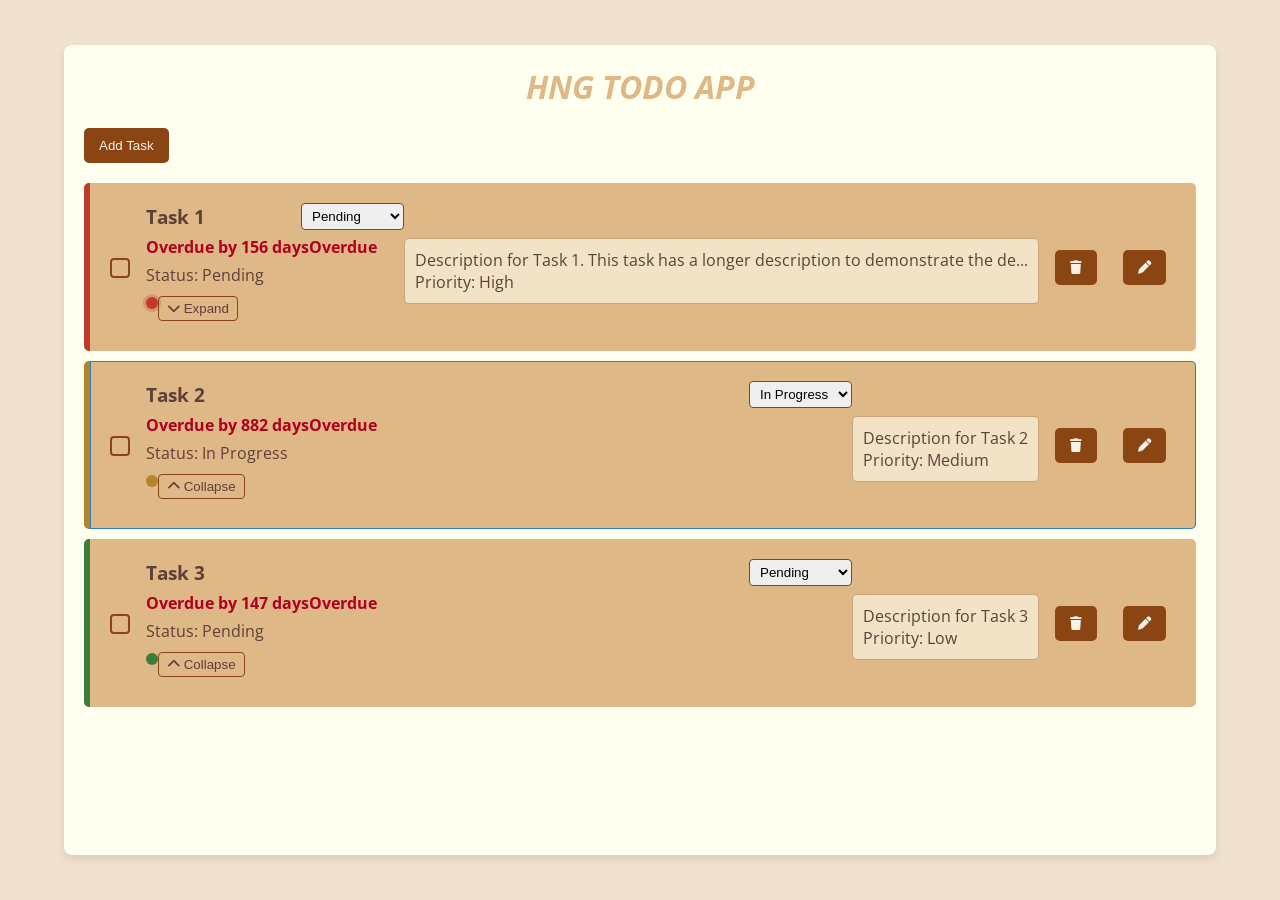
<file: index.html>
<!doctype html>
<html lang="en">
  <head>
    <meta charset="UTF-8" />
    <meta name="viewport" content="width=device-width, initial-scale=1.0" />
    <title>HNG TODO</title>
    <link
      rel="stylesheet"
      href="https://cdnjs.cloudflare.com/ajax/libs/font-awesome/6.5.0/css/all.min.css"
    />
    <link rel="stylesheet" href="style.css" />
    <link
      href="https://fonts.googleapis.com/css2?family=Open+Sans&display=swap"
      rel="stylesheet"
    />
  </head>
  <body>
    <section
      class="todo-container"
      role="region"
      data-testid="test-todo-container"
    >
      <h2 data-testid="test-todo-title" class="todo-app-title">HNG TODO APP</h2>
      <button class="todo-button" id="add-button">Add Task</button>
      <!-- list of tasks -->
      <div role="list" data-testid="test-todo-list" class="todo-list"></div>
    </section>

    <script src="index.js"></script>
  </body>
</html>
</file>
<file: style.css>
* {
  margin: 0;
  padding: 0;
  box-sizing: border-box;
}

body {
  font-family: "Open Sans", sans-serif;
  background-color: rgba(222, 184, 135, 0.4);
  display: flex;
  justify-content: center;
  align-items: center;
  height: 100vh;
}

.todo-container {
  background-color: #fffff0;
  padding: 20px;
  border-radius: 8px;
  box-shadow: 0 4px 8px rgba(0, 0, 0, 0.1);
  width: 95%;
  height: 95%;
  display: block;
  z-index: 10;
}

.todo-app-title {
  font-size: 1.5em;
  color: rgb(222, 184, 135);
  text-transform: uppercase;
  text-align: center;
  margin-bottom: 20px;
  font-weight: bold;
  font-style: italic;
}

.todo-list {
  margin-top: 20px;
  max-height: 60vh;
  overflow-y: auto;
}

.todo-card {
  background-color: rgba(222, 184, 135, 1);
  padding: 15px;
  border-radius: 5px;
  margin-bottom: 10px;
  color: #5d4037;
  border-left: 6px solid transparent;
}

.todo-actions {
  margin-left: 1em;
  display: flex;
  gap: 1em;
  flex-direction: row-reverse;
}

.todo-button {
  background-color: #8b4513;
  color: #faf0e6;
  border: none;
  padding: 10px 15px;
  border-radius: 5px;
  cursor: pointer;
  margin-right: 10px;
}

.todo-button:hover {
  background-color: #a0522d;
}

.todo-title-container {
  display: flex;
  align-items: center;
  gap: 1em;
  width: 100%;
  justify-content: space-between;
}

.checkbox-container {
  display: block;
  margin: 1em 1em 1em 0;
}

.show-dropdown-button {
  background-color: transparent;
  color: #5d4037;
  cursor: pointer;
  border: 1px solid #8b4513;
  border-radius: 4px;
  padding: 4px 8px;
  margin: 10px 0;
}

.todo-dropdown {
  background-color: rgba(255, 255, 240, 0.6);
  border: 1px solid rgba(139, 69, 19, 0.4);
  border-radius: 5px;
  padding: 10px;
}

.todo-collapsible-section {
  margin-top: 8px;
}

.todo-collapsible-section.collapsed {
  max-height: 90px;
  overflow: hidden;
}

.todo-status-control {
  border: 1px solid #8b4513;
  border-radius: 4px;
  padding: 4px 6px;
}

.todo-priority-indicator {
  width: 12px;
  height: 12px;
  border-radius: 50%;
  display: inline-block;
  margin: 4px 0;
}

.todo-priority-indicator.low {
  background-color: #3b7d3a;
}

.todo-priority-indicator.medium {
  background-color: #b3842a;
}

.todo-priority-indicator.high {
  background-color: #c0392b;
  box-shadow: 0 0 0 3px rgba(192, 57, 43, 0.25);
}

.todo-card-priority-high {
  border-left-color: #c0392b;
}

.todo-card-priority-medium {
  border-left-color: #b3842a;
}

.todo-card-priority-low {
  border-left-color: #3b7d3a;
}

.todo-overdue-indicator {
  color: #b00020;
  font-weight: 700;
  margin: 6px 0;
  display: inline-block;
}

.todo-overdue-indicator[hidden] {
  display: none;
}

.todo-card-overdue [data-testid="test-todo-time-remaining"] {
  color: #b00020;
  font-weight: 700;
}

.todo-card-done {
  opacity: 0.75;
}

.todo-card-done [data-testid="test-todo-title"] {
  text-decoration: line-through;
}

.todo-card-in-progress {
  box-shadow: inset 0 0 0 1px #2c7fb8;
}

.todo-edit-form {
  display: grid;
  gap: 8px;
  margin-top: 10px;
}

.todo-edit-form input,
.todo-edit-form textarea,
.todo-edit-form select {
  border: 1px solid #8b4513;
  border-radius: 4px;
  padding: 8px;
}

input[type="checkbox"] {
  appearance: none;
  -webkit-appearance: none;
  width: 20px;
  height: 20px;
  border: 2px solid #8b4513;
  border-radius: 4px;
  cursor: pointer;
  position: relative;
  vertical-align: middle;
}

input[type="checkbox"]:checked {
  background-color: #8b4513;
}

input[type="checkbox"]:checked::after {
  content: "✓";
  color: #faf0e6;
  font-size: 14px;
  position: absolute;
  top: 50%;
  left: 50%;
  transform: translate(-50%, -50%);
}

input[type="checkbox"]:hover {
  border-color: #a0522d;
}

input[type="checkbox"]:focus-visible {
  outline: 2px solid #a0522d;
  outline-offset: 2px;
}

/* Big mobile screens and up (512px+) */
@media screen and (min-width: 512px) {
  .todo-container {
    width: 90%;
    height: 90%;
  }

  .todo-app-title {
    font-size: 2em;
  }

  .todo-card {
    padding: 20px;
    display: flex;
    align-items: center;
  }

  .todo-details {
    flex-grow: 3;
  }
}
</file>
